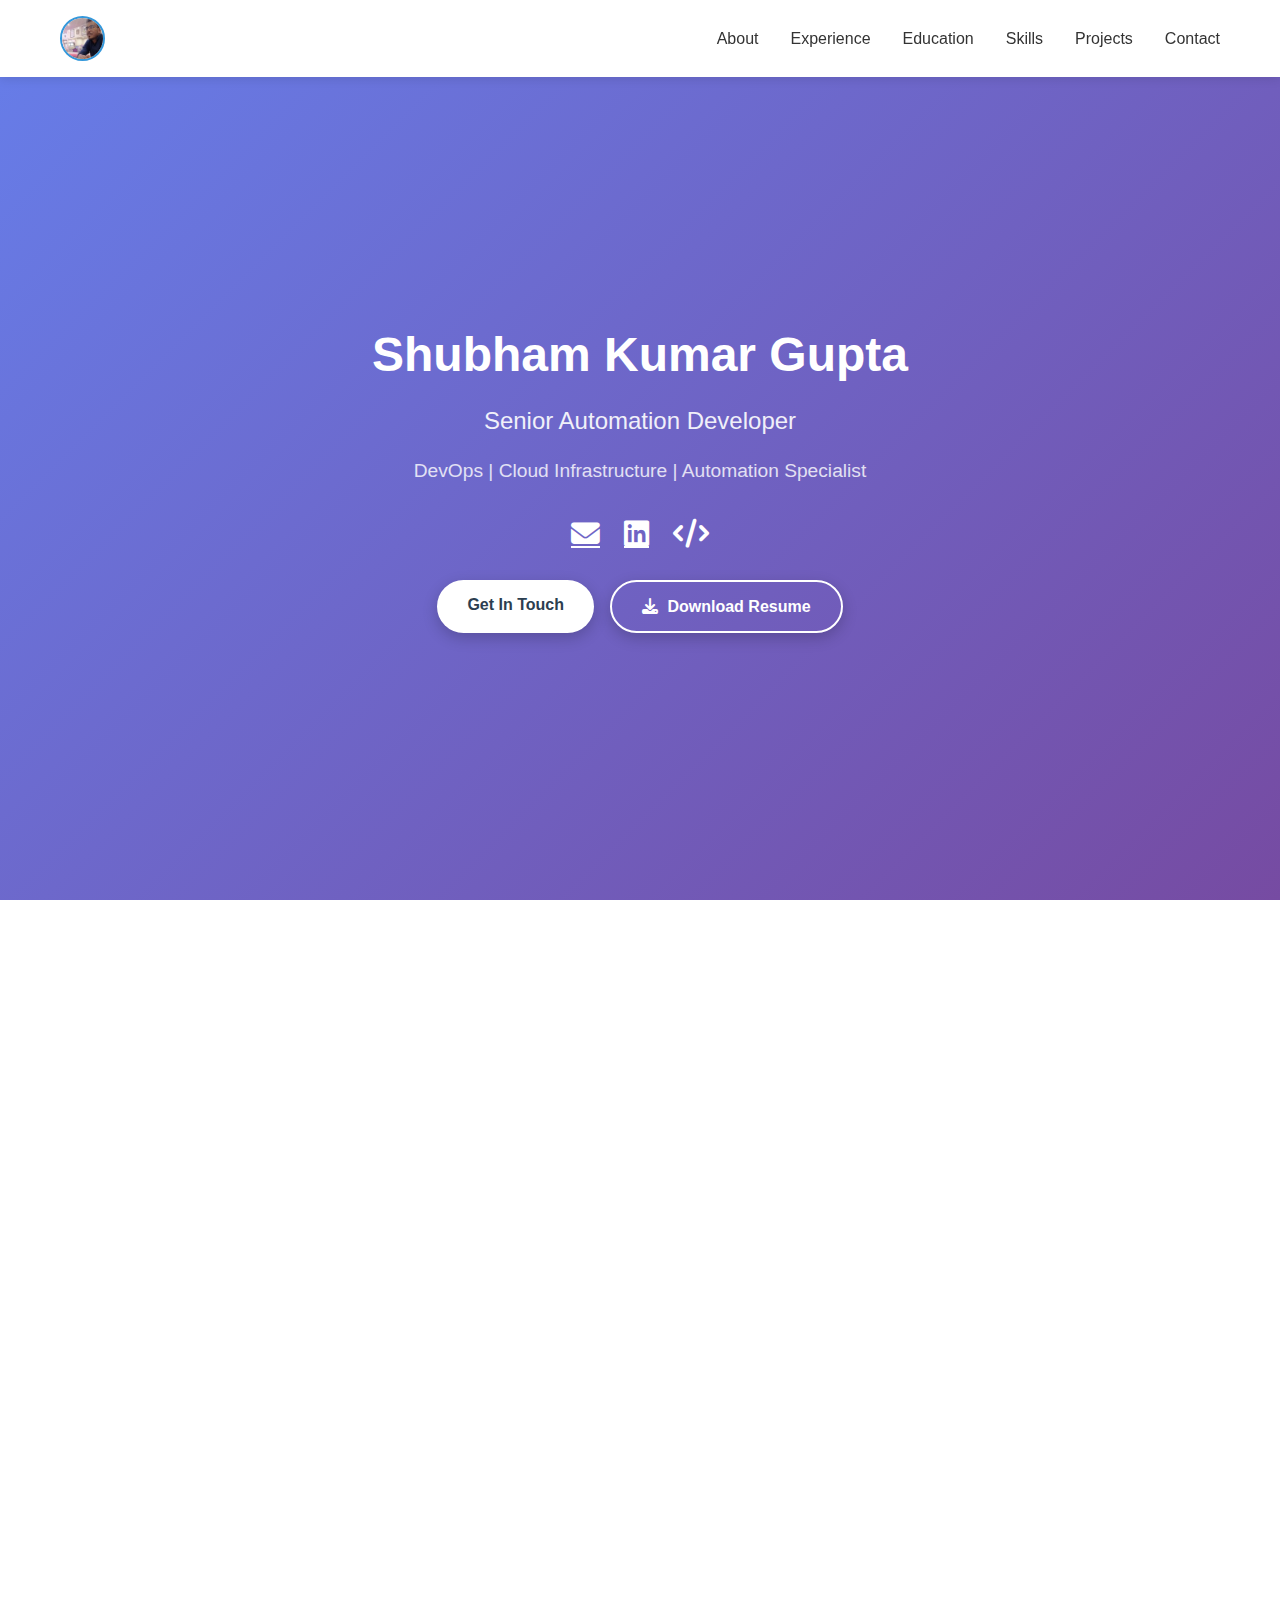
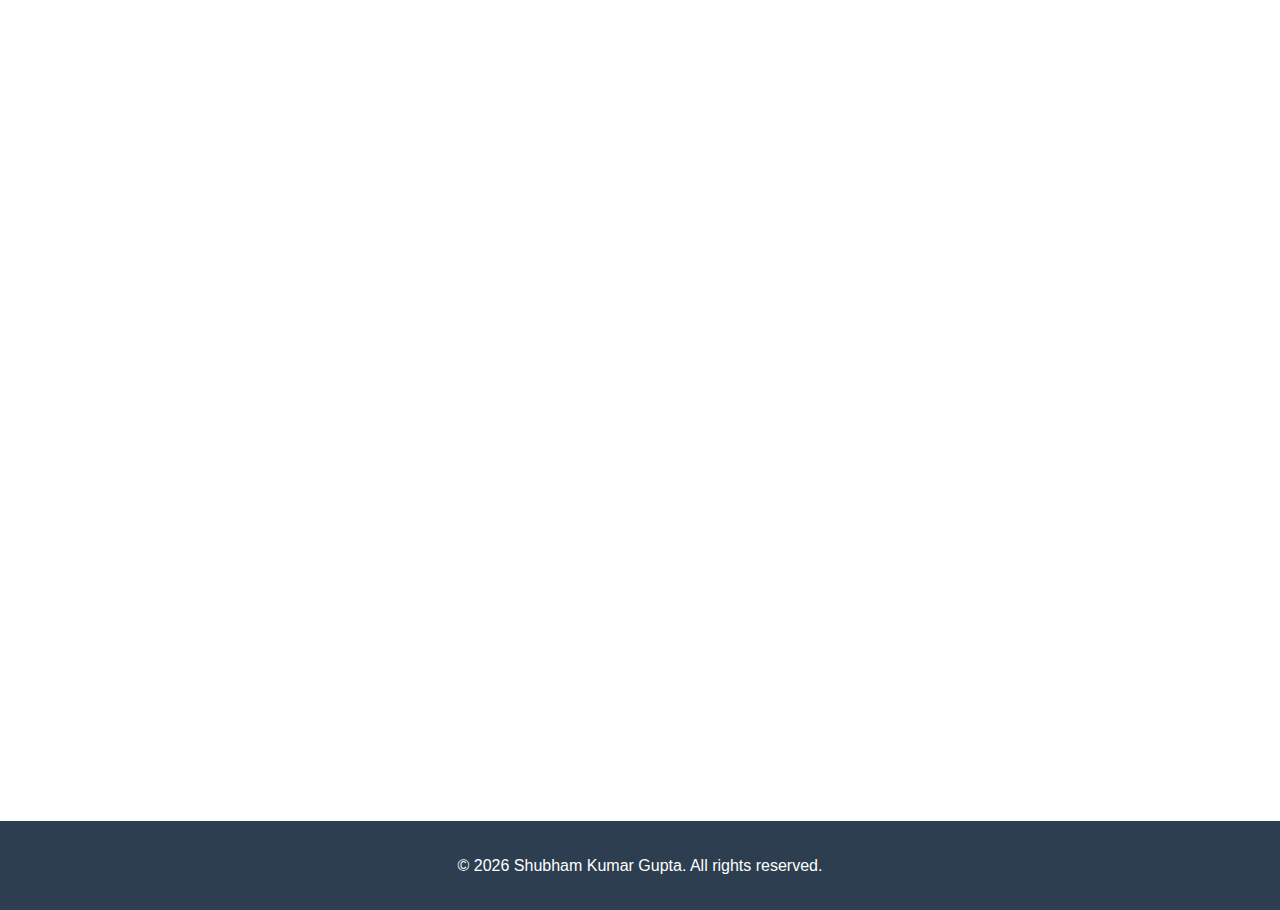
<file: index.html>
<!DOCTYPE html>
<html lang="en">
<head>
    <meta charset="UTF-8">
    <meta name="viewport" content="width=device-width, initial-scale=1.0">
    
    <!-- Primary Meta Tags -->
    <title>Shubham Kumar Gupta | Senior Automation Developer | DevOps Engineer</title>
    <meta name="title" content="Shubham Kumar Gupta | Senior Automation Developer | DevOps Engineer">
    <meta name="description" content="Senior Automation Developer at Hexagon specializing in DevOps, Cloud Infrastructure, Terraform, Azure, Puppet, and PowerShell. 3+ years experience in cloud automation and infrastructure as code.">
    <meta name="keywords" content="Shubham Kumar Gupta, Senior Automation Developer, DevOps Engineer, Cloud Automation, Terraform, Azure, Puppet, PowerShell, Infrastructure as Code, CI/CD, Hexagon, React Developer, Java Spring Boot">
    <meta name="author" content="Shubham Kumar Gupta">
    <meta name="robots" content="index, follow">
    <link rel="canonical" href="https://shubhamkumar977.github.io/portfolio/">
    
    <!-- Open Graph / Facebook -->
    <meta property="og:type" content="website">
    <meta property="og:url" content="https://shubhamkumar977.github.io/portfolio/">
    <meta property="og:title" content="Shubham Kumar Gupta | Senior Automation Developer | DevOps Engineer">
    <meta property="og:description" content="Senior Automation Developer at Hexagon specializing in DevOps, Cloud Infrastructure, Terraform, Azure, Puppet, and PowerShell. 3+ years experience in cloud automation.">
    <meta property="og:image" content="https://shubhamkumar977.github.io/portfolio/og-image.png">
    
    <!-- Twitter -->
    <meta property="twitter:card" content="summary_large_image">
    <meta property="twitter:url" content="https://shubhamkumar977.github.io/portfolio/">
    <meta property="twitter:title" content="Shubham Kumar Gupta | Senior Automation Developer | DevOps Engineer">
    <meta property="twitter:description" content="Senior Automation Developer at Hexagon specializing in DevOps, Cloud Infrastructure, Terraform, Azure, Puppet, and PowerShell.">
    <meta property="twitter:image" content="https://shubhamkumar977.github.io/portfolio/og-image.png">
    
    <!-- Favicon -->
    <link rel="icon" type="image/png" sizes="32x32" href="favicon.png">
    
    <!-- Structured Data / JSON-LD -->
    <script type="application/ld+json">
    {
      "@context": "https://schema.org",
      "@type": "Person",
      "name": "Shubham Kumar Gupta",
      "url": "https://shubhamkumar977.github.io/portfolio/",
      "image": "https://shubhamkumar977.github.io/portfolio/og-image.png",
      "jobTitle": "Senior Automation Developer",
      "worksFor": {
        "@type": "Organization",
        "name": "Hexagon"
      },
      "alumniOf": {
        "@type": "EducationalOrganization",
        "name": "Chandigarh University"
      },
      "email": "shubha.gns@gmail.com",
      "sameAs": [
        "https://linkedin.com/in/shubham-k-b75924161",
        "https://github.com/shubhamkgupta"
      ],
      "knowsAbout": [
        "DevOps",
        "Cloud Automation",
        "Terraform",
        "Azure",
        "Puppet",
        "PowerShell",
        "Infrastructure as Code",
        "CI/CD",
        "React",
        "Java Spring Boot"
      ]
    }
    </script>
    
    <link rel="stylesheet" href="styles.css">
    <link rel="stylesheet" href="https://cdnjs.cloudflare.com/ajax/libs/font-awesome/6.4.0/css/all.min.css">
</head>
<body>
    <!-- Navigation -->
    <nav class="navbar">
        <div class="container">
            <div class="nav-brand">SKG</div>
            <ul class="nav-menu">
                <li><a href="#about">About</a></li>
                <li><a href="#experience">Experience</a></li>
                <li><a href="#education">Education</a></li>
                <li><a href="#skills">Skills</a></li>
                <li><a href="#projects">Projects</a></li>
                <li><a href="#contact">Contact</a></li>
            </ul>
            <div class="hamburger">
                <span></span>
                <span></span>
                <span></span>
            </div>
        </div>
    </nav>

    <!-- Hero Section -->
    <section class="hero">
        <div class="container">
            <div class="hero-content">
                <h1>Shubham Kumar Gupta</h1>
                <h2 class="subtitle">Senior Automation Developer</h2>
                <p class="tagline">DevOps | Cloud Infrastructure | Automation Specialist</p>
                <div class="social-links">
                    <a href="mailto:shubha.gns@gmail.com" aria-label="Email"><i class="fas fa-envelope"></i></a>
                    <a href="https://linkedin.com/in/shubham-k-b75924161" target="_blank" aria-label="LinkedIn"><i class="fab fa-linkedin"></i></a>
                    <a href="https://github.com/shubhamkgupta" target="_blank" aria-label="GitHub"><i class="fab fa-github"></i></a>
                </div>
                <div class="hero-buttons">
                    <a href="#contact" class="btn-primary">Get In Touch</a>
                    <a href="Shubham_Kumar_Gupta_Resume.pdf" download class="btn-secondary"><i class="fas fa-download"></i> Download Resume</a>
                </div>
            </div>
        </div>
    </section>

    <!-- About Section -->
    <section id="about" class="section">
        <div class="container">
            <h2 class="section-title">About Me</h2>
            <div class="about-content">
                <p>
                    I'm a Senior Automation Developer at Hexagon with a passion for DevOps, cloud infrastructure automation, and configuration management. 
                    With over 3 years of professional experience, I specialize in automating Azure resource provisioning using Terraform, ARM Templates, 
                    and PowerShell, while also implementing configuration automation through Puppet and Azure DSC.
                </p>
                <p>
                    I hold a Bachelor's degree in Computer Science and Engineering from Chandigarh University (2017-2021). My journey in technology 
                    has taken me from software development to DevOps automation, where I've successfully reduced deployment times by up to 80% through 
                    innovative automation solutions. I'm driven by the challenge of solving complex infrastructure problems and continuously learning 
                    new technologies to deliver efficient, scalable solutions.
                </p>
            </div>
        </div>
    </section>

    <!-- Experience Section -->
    <section id="experience" class="section section-alt">
        <div class="container">
            <h2 class="section-title">Professional Experience</h2>
            <div class="timeline">
                <div class="timeline-item">
                    <div class="timeline-date">Jan 2024 - Present</div>
                    <div class="timeline-content">
                        <h3>Senior Automation Developer</h3>
                        <h4>Hexagon</h4>
                        <p>Leading automation initiatives for Smart Cloud infrastructure and configuration management.</p>
                        <ul>
                            <li>Migrated Smart Cloud's ARM template (JSON) based deployments to code-based deployments using Terraform</li>
                            <li>Implemented and delivered Puppet profiles for configuration of Hexagon WebAPI products, reducing delivery time by up to 80%</li>
                            <li>Architected and maintained Cloud Automation backend services for Intergraph Smart Cloud Portal, collaborating closely with frontend teams to integrate seamless application delivery workflows</li>
                            <li>Streamlined user onboarding, product deployment, and upgrade processes for Hexagon products hosted in Smart Cloud environment, ensuring rapid delivery and enhanced user experience</li>
                            <li>Provided ongoing support for ad-hoc automation via PowerShell scripts and Azure Runbooks</li>
                        </ul>
                    </div>
                </div>
                <div class="timeline-item">
                    <div class="timeline-date">Sep 2022 - Jan 2024</div>
                    <div class="timeline-content">
                        <h3>Automation Developer</h3>
                        <h4>Hexagon</h4>
                        <p>Specialized in DevOps automation and Azure cloud infrastructure provisioning.</p>
                        <ul>
                            <li>Automated Azure Resource Provisioning using Terraform, ARM Templates, and PowerShell Runbooks with Az-Module</li>
                            <li>Developed custom Terraform modules for provisioning Azure resources for newly acquired PingFederate Identity Manager, enabling automated deployment and infrastructure management</li>
                            <li>Supported configuration automation team working on Puppet and Azure DSC</li>
                            <li>Developed and maintained infrastructure as code solutions for cloud deployments</li>
                        </ul>
                    </div>
                </div>
                <div class="timeline-item">
                    <div class="timeline-date">Mar 2022 - Jul 2022</div>
                    <div class="timeline-content">
                        <h3>Software Engineer</h3>
                        <h4>Smiota</h4>
                        <p>Contributed to automation and full-stack development initiatives.</p>
                        <ul>
                            <li>Automated various workflows using Java, Selenium, and Appium</li>
                            <li>Contributed to Angular and Java Servlets development as part of the development team</li>
                        </ul>
                    </div>
                </div>
                <div class="timeline-item">
                    <div class="timeline-date">Jul 2021 - Feb 2022</div>
                    <div class="timeline-content">
                        <h3>Software Engineer</h3>
                        <h4>Hashedin By Deloitte</h4>
                        <p>Worked on production bug fixes and feature development for healthcare clients.</p>
                        <ul>
                            <li>Delivered production bug fixes for a HealthCare client</li>
                            <li>Collaborated with cross-functional teams to ensure quality deliverables</li>
                        </ul>
                    </div>
                </div>
                <div class="timeline-item">
                    <div class="timeline-date">Feb 2021 - Jul 2021</div>
                    <div class="timeline-content">
                        <h3>Software Engineering Intern</h3>
                        <h4>Hashedin By Deloitte</h4>
                        <p>Developed full-stack applications and gained hands-on experience with modern web technologies.</p>
                        <ul>
                            <li>Worked on xContract project - a document management system for MSAs and SOWs using React and Java Spring Boot</li>
                            <li>Developed gTranscriptor - a Google Meet transcription application using React, Firebase, and jQuery</li>
                        </ul>
                    </div>
                </div>
            </div>
        </div>
    </section>

    <!-- Education Section -->
    <section id="education" class="section">
        <div class="container">
            <h2 class="section-title">Education & Certifications</h2>
            <div class="education-grid">
                <div class="education-item">
                    <div class="education-icon"><i class="fas fa-graduation-cap"></i></div>
                    <h3>BE in Computer Science and Engineering</h3>
                    <h4>Chandigarh University</h4>
                    <p class="education-year">2017 - 2021</p>
                    <p>CGPA: 7.75</p>
                </div>
                <div class="education-item">
                    <div class="education-icon"><i class="fas fa-certificate"></i></div>
                    <h3>HackerRank Problem Solving</h3>
                    <h4>Advanced & Intermediate</h4>
                    <p class="education-year">Feb 2020</p>
                </div>
                <div class="education-item">
                    <div class="education-icon"><i class="fas fa-certificate"></i></div>
                    <h3>HackerRank React</h3>
                    <h4>Intermediate</h4>
                    <p class="education-year">Mar 2021</p>
                </div>
                <div class="education-item">
                    <div class="education-icon"><i class="fas fa-certificate"></i></div>
                    <h3>HackerRank SQL</h3>
                    <h4>Intermediate</h4>
                    <p class="education-year">May 2020</p>
                </div>
                <div class="education-item">
                    <div class="education-icon"><i class="fas fa-certificate"></i></div>
                    <h3>NPTEL Data Structures & Algorithms</h3>
                    <h4>NPTEL</h4>
                    <p class="education-year">Aug 2019</p>
                </div>
                <div class="education-item">
                    <div class="education-icon"><i class="fas fa-certificate"></i></div>
                    <h3>NPTEL Modern Application Development</h3>
                    <h4>NPTEL</h4>
                    <p class="education-year">Feb 2020</p>
                </div>
            </div>
        </div>
    </section>

    <!-- Skills Section -->
    <section id="skills" class="section section-alt">
        <div class="container">
            <h2 class="section-title">Skills & Expertise</h2>
            <div class="skills-grid">
                <div class="skill-category">
                    <h3><i class="fas fa-cloud"></i> Cloud & Infrastructure</h3>
                    <div class="skill-tags">
                        <span class="skill-tag">Azure</span>
                        <span class="skill-tag">Terraform</span>
                        <span class="skill-tag">ARM Templates</span>
                        <span class="skill-tag">PowerShell</span>
                    </div>
                </div>
                <div class="skill-category">
                    <h3><i class="fas fa-cogs"></i> Configuration Management</h3>
                    <div class="skill-tags">
                        <span class="skill-tag">Puppet</span>
                        <span class="skill-tag">Azure DSC</span>
                        <span class="skill-tag">Puppet DSC</span>
                        <span class="skill-tag">Azure Runbooks</span>
                    </div>
                </div>
                <div class="skill-category">
                    <h3><i class="fas fa-code"></i> Programming Languages</h3>
                    <div class="skill-tags">
                        <span class="skill-tag">Java</span>
                        <span class="skill-tag">Python</span>
                        <span class="skill-tag">PowerShell</span>
                        <span class="skill-tag">Ruby</span>
                        <span class="skill-tag">Haskell</span>
                    </div>
                </div>
                <div class="skill-category">
                    <h3><i class="fas fa-laptop-code"></i> Development & Frameworks</h3>
                    <div class="skill-tags">
                        <span class="skill-tag">React</span>
                        <span class="skill-tag">Java Spring Boot</span>
                        <span class="skill-tag">Angular</span>
                        <span class="skill-tag">Firebase</span>
                    </div>
                </div>
                <div class="skill-category">
                    <h3><i class="fas fa-robot"></i> Automation & Testing</h3>
                    <div class="skill-tags">
                        <span class="skill-tag">Selenium</span>
                        <span class="skill-tag">Appium</span>
                        <span class="skill-tag">GitLab CI/CD</span>
                        <span class="skill-tag">Azure DevOps</span>
                    </div>
                </div>
                <div class="skill-category">
                    <h3><i class="fas fa-briefcase"></i> Domain Expertise</h3>
                    <div class="skill-tags">
                        <span class="skill-tag">DevOps</span>
                        <span class="skill-tag">Infrastructure as Code</span>
                        <span class="skill-tag">Cloud Automation</span>
                        <span class="skill-tag">CI/CD Pipelines</span>
                    </div>
                </div>
            </div>
        </div>
    </section>

    <!-- Projects Section -->
    <section id="projects" class="section">
        <div class="container">
            <h2 class="section-title">Featured Projects</h2>
            <div class="projects-grid">
                <div class="project-card">
                    <div class="project-icon"><i class="fas fa-microchip"></i></div>
                    <h3>Nand2Tetris - Computer Design</h3>
                    <p>Designed a complete computer system from hardware to software, including building a game called Tetris. Learned fundamentals of OS, Compiler Design, VLSI, HDL, and Digital Design under Prof. Kamakothi's guidance.</p>
                    <div class="project-links">
                        <a href="#" target="_blank"><i class="fas fa-info-circle"></i> Learn More</a>
                    </div>
                </div>
                <div class="project-card">
                    <div class="project-icon"><i class="fas fa-file-contract"></i></div>
                    <h3>xContract</h3>
                    <p>A document management system that streamlined writing, reviewing, and making changes to legal documents like MSAs and SOWs. Built with React, Java Spring Boot, and GitLab CI/CD for seamless deployment.</p>
                    <div class="project-links">
                        <a href="#" target="_blank"><i class="fas fa-info-circle"></i> Learn More</a>
                    </div>
                </div>
                <div class="project-card">
                    <div class="project-icon"><i class="fas fa-closed-captioning"></i></div>
                    <h3>gTranscriptor</h3>
                    <p>A web application with Chrome extension that records and stores Google Meet transcriptions. Features include Google SSO, transcript management (delete, star, highlight), and advanced search by username or keywords. Built with React, Firebase, and jQuery.</p>
                    <div class="project-links">
                        <a href="#" target="_blank"><i class="fas fa-info-circle"></i> Learn More</a>
                    </div>
                </div>
            </div>
        </div>
    </section>

    <!-- Contact Section -->
    <section id="contact" class="section section-alt">
        <div class="container">
            <h2 class="section-title">Get In Touch</h2>
            <div class="contact-content">
                <p>I'm always interested in hearing about new opportunities, collaborations, or discussing DevOps and cloud automation challenges.</p>
                <div class="contact-methods">
                    <a href="mailto:shubha.gns@gmail.com" class="contact-method">
                        <i class="fas fa-envelope"></i>
                        <span>shubha.gns@gmail.com</span>
                    </a>
                    <a href="https://linkedin.com/in/shubham-k-b75924161" target="_blank" class="contact-method">
                        <i class="fab fa-linkedin"></i>
                        <span>LinkedIn Profile</span>
                    </a>
                    <a href="https://github.com/shubhamkgupta" target="_blank" class="contact-method">
                        <i class="fab fa-github"></i>
                        <span>GitHub Profile</span>
                    </a>
                </div>
            </div>
        </div>
    </section>

    <!-- Footer -->
    <footer class="footer">
        <div class="container">
            <p>&copy; 2024 Shubham Kumar Gupta. All rights reserved.</p>
        </div>
    </footer>

    <script src="app.js"></script>
</body>
</html>
</file>
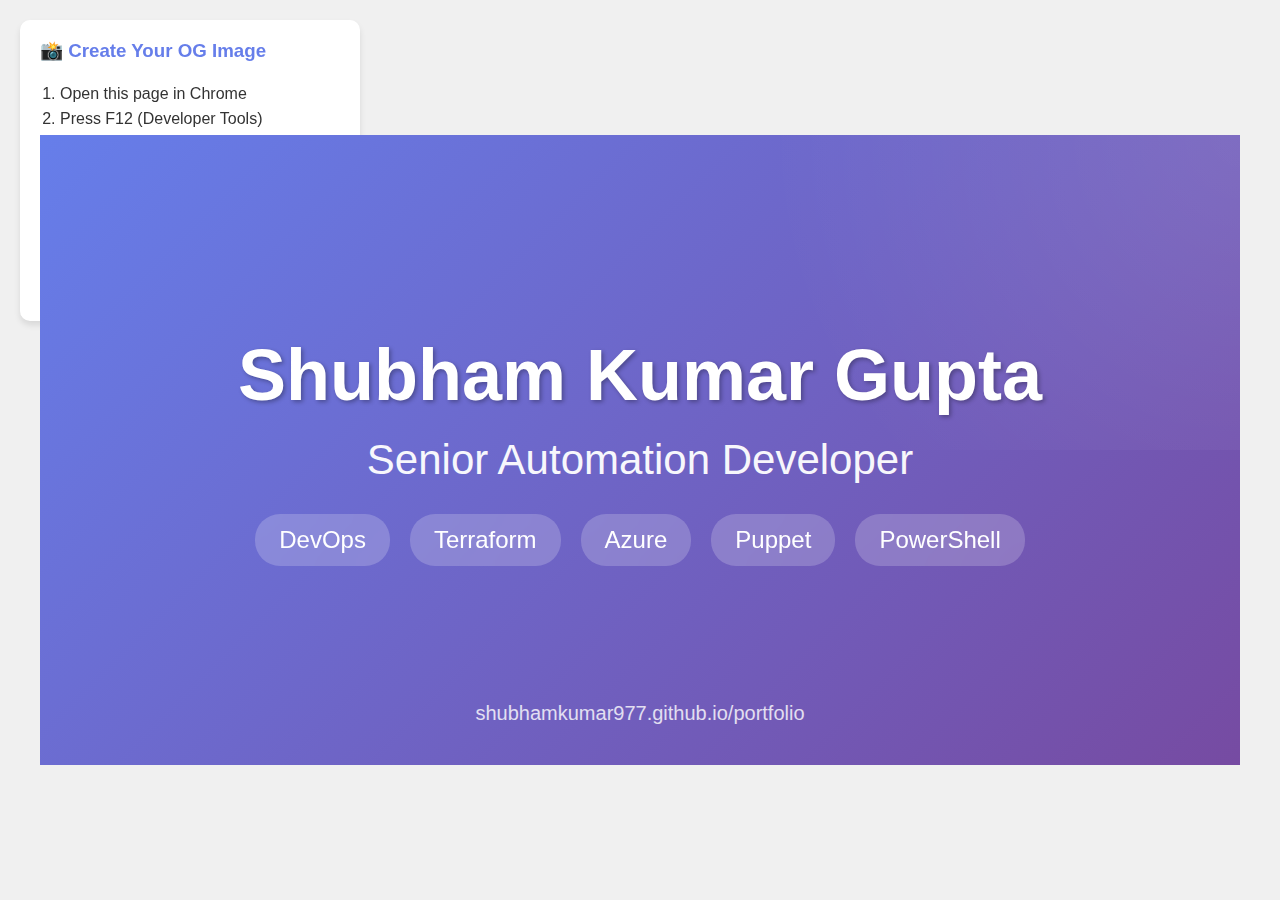
<file: og-image-template.html>
<!DOCTYPE html>
<html lang="en">
<head>
    <meta charset="UTF-8">
    <meta name="viewport" content="width=device-width, initial-scale=1.0">
    <title>OG Image Template - Shubham Kumar Gupta</title>
    <style>
        body {
            margin: 0;
            padding: 0;
            display: flex;
            justify-content: center;
            align-items: center;
            min-height: 100vh;
            background: #f0f0f0;
            font-family: 'Segoe UI', Tahoma, Geneva, Verdana, sans-serif;
        }
        
        .og-image {
            width: 1200px;
            height: 630px;
            background: linear-gradient(135deg, #667eea 0%, #764ba2 100%);
            display: flex;
            flex-direction: column;
            justify-content: center;
            align-items: center;
            color: white;
            text-align: center;
            padding: 60px;
            box-sizing: border-box;
            position: relative;
            overflow: hidden;
        }
        
        .og-image::before {
            content: '';
            position: absolute;
            top: -50%;
            right: -50%;
            width: 100%;
            height: 100%;
            background: radial-gradient(circle, rgba(255,255,255,0.1) 0%, transparent 70%);
        }
        
        .content {
            position: relative;
            z-index: 1;
        }
        
        h1 {
            font-size: 72px;
            margin: 0 0 20px 0;
            font-weight: 700;
            text-shadow: 2px 2px 4px rgba(0,0,0,0.3);
        }
        
        .title {
            font-size: 42px;
            margin: 0 0 30px 0;
            font-weight: 400;
            opacity: 0.95;
        }
        
        .skills {
            display: flex;
            gap: 20px;
            flex-wrap: wrap;
            justify-content: center;
            margin-top: 30px;
        }
        
        .skill {
            background: rgba(255, 255, 255, 0.2);
            padding: 12px 24px;
            border-radius: 25px;
            font-size: 24px;
            font-weight: 500;
            backdrop-filter: blur(10px);
        }
        
        .footer {
            position: absolute;
            bottom: 40px;
            font-size: 20px;
            opacity: 0.8;
        }
        
        .instructions {
            position: fixed;
            top: 20px;
            left: 20px;
            background: white;
            padding: 20px;
            border-radius: 10px;
            box-shadow: 0 4px 6px rgba(0,0,0,0.1);
            max-width: 300px;
            color: #333;
        }
        
        .instructions h3 {
            margin-top: 0;
            color: #667eea;
        }
        
        .instructions ol {
            padding-left: 20px;
            line-height: 1.6;
        }
    </style>
</head>
<body>
    <div class="instructions">
        <h3>📸 Create Your OG Image</h3>
        <ol>
            <li>Open this page in Chrome</li>
            <li>Press F12 (Developer Tools)</li>
            <li>Click the device icon (Toggle device toolbar)</li>
            <li>Set dimensions: 1200 x 630</li>
            <li>Right-click the image below</li>
            <li>Select "Capture screenshot"</li>
            <li>Save as "og-image.png"</li>
        </ol>
    </div>
    
    <div class="og-image">
        <div class="content">
            <h1>Shubham Kumar Gupta</h1>
            <div class="title">Senior Automation Developer</div>
            <div class="skills">
                <span class="skill">DevOps</span>
                <span class="skill">Terraform</span>
                <span class="skill">Azure</span>
                <span class="skill">Puppet</span>
                <span class="skill">PowerShell</span>
            </div>
        </div>
        <div class="footer">
            shubhamkumar977.github.io/portfolio
        </div>
    </div>
</body>
</html>
</file>
<file: styles.css>
/* Reset and Base Styles */
* {
    margin: 0;
    padding: 0;
    box-sizing: border-box;
}

:root {
    --primary-color: #2c3e50;
    --secondary-color: #3498db;
    --accent-color: #e74c3c;
    --text-color: #333;
    --text-light: #666;
    --bg-color: #ffffff;
    --bg-alt: #f8f9fa;
    --border-color: #e0e0e0;
    --shadow: 0 2px 10px rgba(0,0,0,0.1);
    --transition: all 0.3s ease;
}

html {
    scroll-behavior: smooth;
}

body {
    font-family: 'Segoe UI', Tahoma, Geneva, Verdana, sans-serif;
    line-height: 1.6;
    color: var(--text-color);
    background-color: var(--bg-color);
}

.container {
    max-width: 1200px;
    margin: 0 auto;
    padding: 0 20px;
}

/* Navigation */
.navbar {
    position: fixed;
    top: 0;
    width: 100%;
    background-color: var(--bg-color);
    box-shadow: var(--shadow);
    z-index: 1000;
    transition: var(--transition);
}

.navbar .container {
    display: flex;
    justify-content: space-between;
    align-items: center;
    padding: 1rem 20px;
}

.nav-brand {
    font-size: 1.5rem;
    font-weight: bold;
    color: var(--primary-color);
    display: flex;
    align-items: center;
}

.nav-profile-img {
    width: 45px;
    height: 45px;
    border-radius: 50%;
    object-fit: cover;
    border: 2px solid var(--secondary-color);
    transition: var(--transition);
}

.nav-profile-img:hover {
    transform: scale(1.1);
    border-color: var(--accent-color);
}

.nav-menu {
    display: flex;
    list-style: none;
    gap: 2rem;
}

.nav-menu a {
    text-decoration: none;
    color: var(--text-color);
    font-weight: 500;
    transition: var(--transition);
    position: relative;
}

.nav-menu a:hover {
    color: var(--secondary-color);
}

.nav-menu a::after {
    content: '';
    position: absolute;
    bottom: -5px;
    left: 0;
    width: 0;
    height: 2px;
    background-color: var(--secondary-color);
    transition: var(--transition);
}

.nav-menu a:hover::after {
    width: 100%;
}

.hamburger {
    display: none;
    flex-direction: column;
    cursor: pointer;
    gap: 4px;
}

.hamburger span {
    width: 25px;
    height: 3px;
    background-color: var(--primary-color);
    transition: var(--transition);
}

/* Hero Section */
.hero {
    min-height: 100vh;
    display: flex;
    align-items: center;
    justify-content: center;
    text-align: center;
    padding: 100px 20px 50px;
    background: linear-gradient(135deg, #667eea 0%, #764ba2 100%);
    color: white;
}

.hero-content {
    animation: fadeInUp 1s ease;
}

/* Profile image removed - not needed */

.hero h1 {
    font-size: 3rem;
    margin-bottom: 0.5rem;
    font-weight: 700;
}

.subtitle {
    font-size: 1.5rem;
    margin-bottom: 1rem;
    font-weight: 400;
    opacity: 0.9;
}

.tagline {
    font-size: 1.2rem;
    margin-bottom: 2rem;
    opacity: 0.8;
}

.social-links {
    display: flex;
    gap: 1.5rem;
    justify-content: center;
    align-items: center;
    margin-bottom: 2rem;
}

.social-links a {
    color: white;
    font-size: 1.8rem;
    transition: var(--transition);
    display: inline-flex;
    align-items: center;
}

.social-links a:hover {
    transform: translateY(-5px);
    opacity: 0.8;
}

/* Coding Profiles Dropdown */
.coding-profiles-dropdown {
    position: relative;
    display: inline-flex;
    align-items: center;
}

.coding-profiles-btn {
    background: none;
    border: none;
    color: white;
    font-size: 1.8rem;
    cursor: pointer;
    transition: var(--transition);
    padding: 0;
    display: inline-flex;
    align-items: center;
    justify-content: center;
    line-height: 1;
    vertical-align: middle;
}

.coding-profiles-btn:hover {
    transform: translateY(-5px);
    opacity: 0.8;
}

.coding-profiles-menu {
    position: absolute;
    top: 120%;
    left: 50%;
    transform: translateX(-50%) scale(0.95);
    background: rgba(255, 255, 255, 0.98);
    border-radius: 12px;
    box-shadow: 0 10px 30px rgba(0,0,0,0.3);
    padding: 8px;
    min-width: 180px;
    opacity: 0;
    visibility: hidden;
    transition: all 0.3s ease;
    z-index: 1000;
    backdrop-filter: blur(10px);
}

.coding-profiles-dropdown:hover .coding-profiles-menu {
    opacity: 1;
    visibility: visible;
    transform: translateX(-50%) scale(1);
}

.coding-profile-link {
    display: flex;
    align-items: center;
    gap: 10px;
    padding: 12px 16px;
    color: #2c3e50 !important;
    text-decoration: none;
    border-radius: 8px;
    transition: var(--transition);
    font-size: 0.95rem;
    font-weight: 600;
    white-space: nowrap;
}

.coding-profile-link:hover {
    background: linear-gradient(135deg, #667eea 0%, #764ba2 100%);
    color: white !important;
    transform: translateX(5px);
}

.coding-profile-link i {
    color: inherit !important;
}

.coding-profile-link i {
    font-size: 1.2rem;
}

.hero-buttons {
    display: flex;
    gap: 1rem;
    justify-content: center;
    flex-wrap: wrap;
}

.btn-primary, .btn-secondary {
    display: inline-block;
    padding: 12px 30px;
    text-decoration: none;
    border-radius: 50px;
    font-weight: 600;
    transition: var(--transition);
    box-shadow: 0 5px 15px rgba(0,0,0,0.2);
}

.btn-primary {
    background-color: white;
    color: var(--primary-color);
}

.btn-secondary {
    background-color: transparent;
    color: white;
    border: 2px solid white;
}

.btn-primary:hover, .btn-secondary:hover {
    transform: translateY(-3px);
    box-shadow: 0 8px 20px rgba(0,0,0,0.3);
}

.btn-secondary:hover {
    background-color: rgba(255, 255, 255, 0.1);
}

.btn-secondary i {
    margin-right: 5px;
}

/* Sections */
.section {
    padding: 80px 20px;
}

.section-alt {
    background-color: var(--bg-alt);
}

.section-title {
    font-size: 2.5rem;
    text-align: center;
    margin-bottom: 3rem;
    color: var(--primary-color);
    position: relative;
    padding-bottom: 1rem;
}

.section-title::after {
    content: '';
    position: absolute;
    bottom: 0;
    left: 50%;
    transform: translateX(-50%);
    width: 80px;
    height: 4px;
    background: linear-gradient(90deg, var(--secondary-color), var(--accent-color));
    border-radius: 2px;
}

/* About Section */
.about-content {
    max-width: 800px;
    margin: 0 auto;
    font-size: 1.1rem;
    line-height: 1.8;
    color: var(--text-light);
}

.about-content p {
    margin-bottom: 1.5rem;
}

/* Timeline (Experience) */
.timeline {
    max-width: 900px;
    margin: 0 auto;
    position: relative;
}

.timeline::before {
    content: '';
    position: absolute;
    left: 50%;
    transform: translateX(-50%);
    width: 2px;
    height: 100%;
    background-color: var(--border-color);
}

.timeline-item {
    display: flex;
    margin-bottom: 3rem;
    position: relative;
}

.timeline-item:nth-child(odd) {
    flex-direction: row;
}

.timeline-item:nth-child(even) {
    flex-direction: row-reverse;
}

.timeline-date {
    flex: 1;
    text-align: right;
    padding-right: 3rem;
    font-weight: 600;
    color: var(--secondary-color);
}

.timeline-item:nth-child(even) .timeline-date {
    text-align: left;
    padding-left: 3rem;
    padding-right: 0;
}

.timeline-content {
    flex: 1;
    background-color: white;
    padding: 2rem;
    border-radius: 10px;
    box-shadow: var(--shadow);
    position: relative;
}

.timeline-content h3 {
    color: var(--primary-color);
    margin-bottom: 0.5rem;
}

.timeline-content h4 {
    color: var(--secondary-color);
    margin-bottom: 1rem;
    font-weight: 500;
}

.timeline-content p {
    color: var(--text-light);
    margin-bottom: 1rem;
}

.timeline-content ul {
    list-style-position: inside;
    color: var(--text-light);
}

.timeline-content ul li {
    margin-bottom: 0.5rem;
}

/* Education Grid */
.education-grid {
    display: grid;
    grid-template-columns: repeat(auto-fit, minmax(300px, 1fr));
    gap: 2rem;
    max-width: 1000px;
    margin: 0 auto;
}

.education-item {
    background-color: white;
    padding: 2rem;
    border-radius: 10px;
    box-shadow: var(--shadow);
    text-align: center;
    transition: var(--transition);
}

.education-item:hover {
    transform: translateY(-10px);
    box-shadow: 0 5px 20px rgba(0,0,0,0.15);
}

.education-icon {
    font-size: 3rem;
    color: var(--secondary-color);
    margin-bottom: 1rem;
}

.education-item h3 {
    color: var(--primary-color);
    margin-bottom: 0.5rem;
}

.education-item h4 {
    color: var(--text-light);
    font-weight: 500;
    margin-bottom: 0.5rem;
}

.education-year {
    color: var(--secondary-color);
    font-weight: 600;
    margin-bottom: 0.5rem;
}

/* Skills Grid */
.skills-grid {
    display: grid;
    grid-template-columns: repeat(auto-fit, minmax(280px, 1fr));
    gap: 2rem;
    max-width: 1000px;
    margin: 0 auto;
}

.skill-category {
    background-color: white;
    padding: 2rem;
    border-radius: 10px;
    box-shadow: var(--shadow);
}

.skill-category h3 {
    color: var(--primary-color);
    margin-bottom: 1.5rem;
    display: flex;
    align-items: center;
    gap: 0.5rem;
}

.skill-category h3 i {
    color: var(--secondary-color);
}

.skill-tags {
    display: flex;
    flex-wrap: wrap;
    gap: 0.8rem;
}

.skill-tag {
    background: linear-gradient(135deg, var(--secondary-color), #5dade2);
    color: white;
    padding: 0.5rem 1rem;
    border-radius: 20px;
    font-size: 0.9rem;
    font-weight: 500;
    transition: var(--transition);
}

.skill-tag:hover {
    transform: scale(1.05);
    box-shadow: 0 3px 10px rgba(52, 152, 219, 0.3);
}

/* Projects Grid */
.projects-grid {
    display: grid;
    grid-template-columns: repeat(auto-fit, minmax(320px, 1fr));
    gap: 2rem;
    max-width: 1100px;
    margin: 0 auto;
}

.project-card {
    background-color: white;
    padding: 2rem;
    border-radius: 10px;
    box-shadow: var(--shadow);
    transition: var(--transition);
}

.project-card:hover {
    transform: translateY(-10px);
    box-shadow: 0 10px 30px rgba(0,0,0,0.15);
}

.project-icon {
    font-size: 3rem;
    color: var(--secondary-color);
    margin-bottom: 1rem;
}

.project-card h3 {
    color: var(--primary-color);
    margin-bottom: 1rem;
}

.project-card p {
    color: var(--text-light);
    margin-bottom: 1.5rem;
    line-height: 1.6;
}

.project-links {
    display: flex;
    gap: 1rem;
}

.project-links a {
    text-decoration: none;
    color: var(--secondary-color);
    font-weight: 600;
    transition: var(--transition);
}

.project-links a:hover {
    color: var(--accent-color);
}

/* Contact Section */
.contact-content {
    max-width: 700px;
    margin: 0 auto;
    text-align: center;
}

.contact-content p {
    font-size: 1.1rem;
    color: var(--text-light);
    margin-bottom: 2rem;
}

.contact-methods {
    display: flex;
    flex-direction: column;
    gap: 1.5rem;
}

.contact-method {
    display: flex;
    align-items: center;
    justify-content: center;
    gap: 1rem;
    padding: 1.5rem;
    background-color: white;
    border-radius: 10px;
    box-shadow: var(--shadow);
    text-decoration: none;
    color: var(--text-color);
    transition: var(--transition);
}

.contact-method:hover {
    transform: translateX(10px);
    box-shadow: 0 5px 20px rgba(0,0,0,0.15);
}

.contact-method i {
    font-size: 1.5rem;
    color: var(--secondary-color);
}

/* Footer */
.footer {
    background-color: var(--primary-color);
    color: white;
    text-align: center;
    padding: 2rem;
}

/* Animations */
@keyframes fadeInUp {
    from {
        opacity: 0;
        transform: translateY(30px);
    }
    to {
        opacity: 1;
        transform: translateY(0);
    }
}

/* Responsive Design */
@media (max-width: 768px) {
    .hamburger {
        display: flex;
    }

    .nav-menu {
        position: fixed;
        left: -100%;
        top: 70px;
        flex-direction: column;
        background-color: var(--bg-color);
        width: 100%;
        text-align: center;
        transition: 0.3s;
        box-shadow: var(--shadow);
        padding: 2rem 0;
    }

    .nav-menu.active {
        left: 0;
    }

    .hero h1 {
        font-size: 2rem;
    }

    .subtitle {
        font-size: 1.2rem;
    }

    .tagline {
        font-size: 1rem;
    }

    .section-title {
        font-size: 2rem;
    }

    .timeline::before {
        left: 0;
    }

    .timeline-item {
        flex-direction: column !important;
    }

    .timeline-date {
        text-align: left !important;
        padding: 0 0 1rem 0 !important;
    }

    .timeline-content {
        margin-left: 2rem;
    }

    .projects-grid,
    .education-grid,
    .skills-grid {
        grid-template-columns: 1fr;
    }
}

@media (max-width: 480px) {
    .hero h1 {
        font-size: 1.8rem;
    }

    .container {
        padding: 0 15px;
    }
}
</file>
